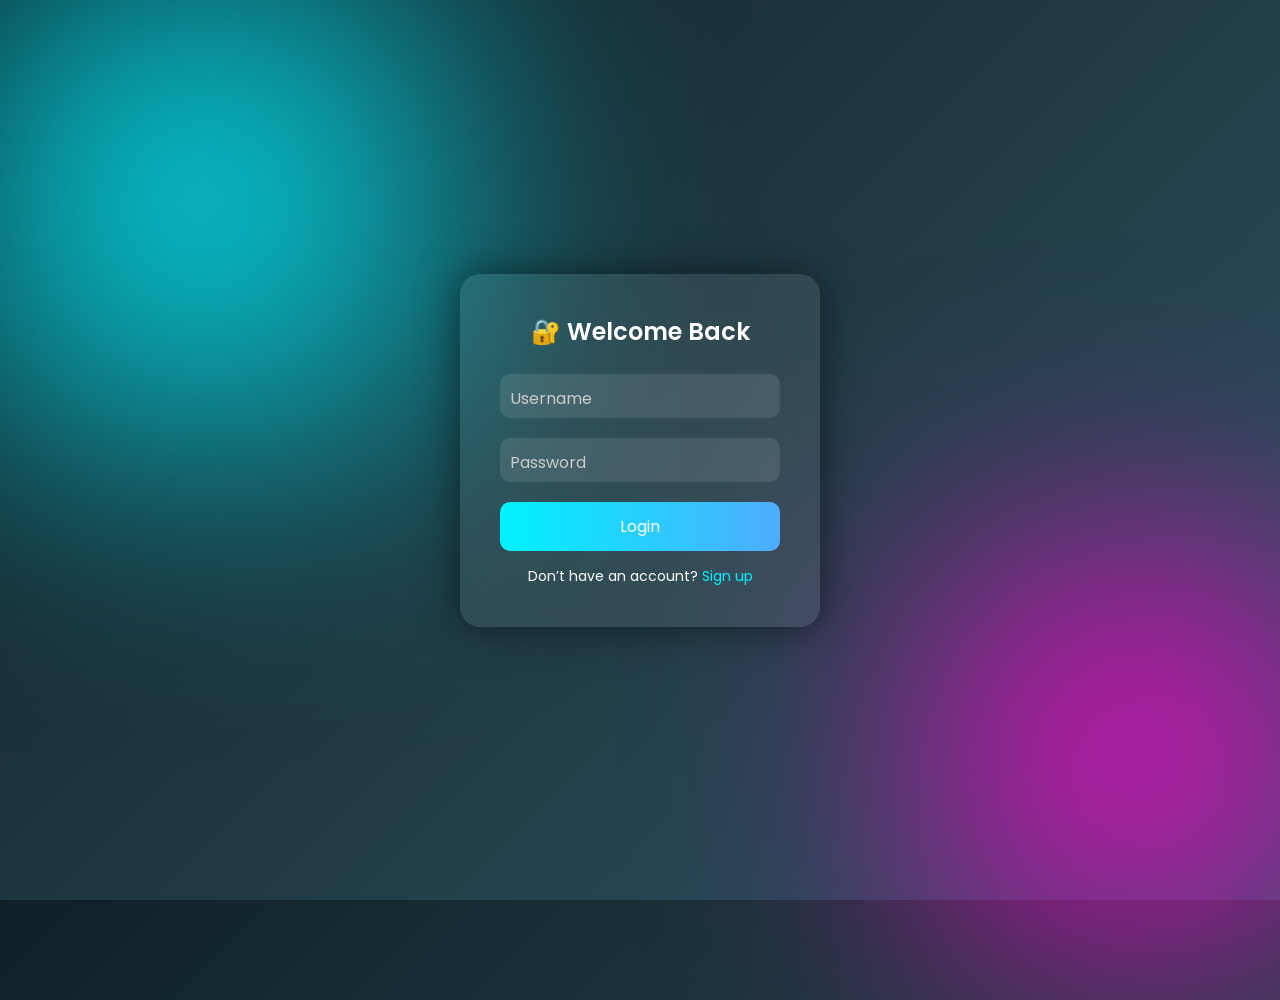
<file: templates/login.html>
<!DOCTYPE html>
<html lang="en">
<head>
<meta charset="UTF-8">
<title>Login</title>

<link href="https://fonts.googleapis.com/css2?family=Poppins:wght@300;400;600&display=swap" rel="stylesheet">

<style>
*{
    margin:0;
    padding:0;
    box-sizing:border-box;
    font-family:'Poppins',sans-serif;
}

body{
    height:100vh;
    display:flex;
    justify-content:center;
    align-items:center;
    background: linear-gradient(135deg,#0f2027,#203a43,#2c5364);
    overflow:hidden;
}

/* animated background glow */
body::before{
    content:'';
    position:absolute;
    width:600px;
    height:600px;
    background: radial-gradient(circle,#00f2fe,transparent);
    top:-100px;
    left:-100px;
    filter:blur(120px);
    animation:move 8s infinite alternate;
}

body::after{
    content:'';
    position:absolute;
    width:500px;
    height:500px;
    background: radial-gradient(circle,#ff00cc,transparent);
    bottom:-100px;
    right:-100px;
    filter:blur(120px);
    animation:move 10s infinite alternate;
}

@keyframes move{
    from{transform:translate(0,0);}
    to{transform:translate(80px,80px);}
}

.container{
    width:360px;
    padding:40px;
    border-radius:20px;
    background: rgba(255,255,255,0.08);
    backdrop-filter: blur(20px);
    box-shadow: 0 0 40px rgba(0,0,0,0.5);
    text-align:center;
    color:white;
    position:relative;
    z-index:1;
}

h2{
    margin-bottom:25px;
    font-weight:600;
}

.input-box{
    position:relative;
    margin-bottom:20px;
}

.input-box input{
    width:100%;
    padding:12px;
    border:none;
    outline:none;
    border-radius:10px;
    background: rgba(255,255,255,0.1);
    color:white;
}

.input-box label{
    position:absolute;
    left:10px;
    top:12px;
    color:#ccc;
    transition:0.3s;
    pointer-events:none;
}

.input-box input:focus + label,
.input-box input:valid + label{
    top:-8px;
    left:8px;
    font-size:12px;
    color:#00f2fe;
}

button{
    width:100%;
    padding:12px;
    border:none;
    border-radius:10px;
    background: linear-gradient(90deg,#00f2fe,#4facfe);
    color:white;
    font-size:16px;
    cursor:pointer;
    transition:0.3s;
}

button:hover{
    transform:scale(1.05);
    box-shadow:0 0 20px #00f2fe;
}

.extra{
    margin-top:15px;
    font-size:14px;
}

.extra a{
    color:#00f2fe;
    text-decoration:none;
}

.extra a:hover{
    text-decoration:underline;
}
</style>

</head>

<body>

<div class="container">
    <h2>🔐 Welcome Back</h2>

    <form method="POST">

        <div class="input-box">
            <input type="text" name="username" required>
            <label>Username</label>
        </div>

        <div class="input-box">
            <input type="password" name="password" required>
            <label>Password</label>
        </div>

        <button type="submit">Login</button>
    </form>

    <div class="extra">
        Don’t have an account? <a href="/signup">Sign up</a>
    </div>
</div>

</body>
</html>
</file>
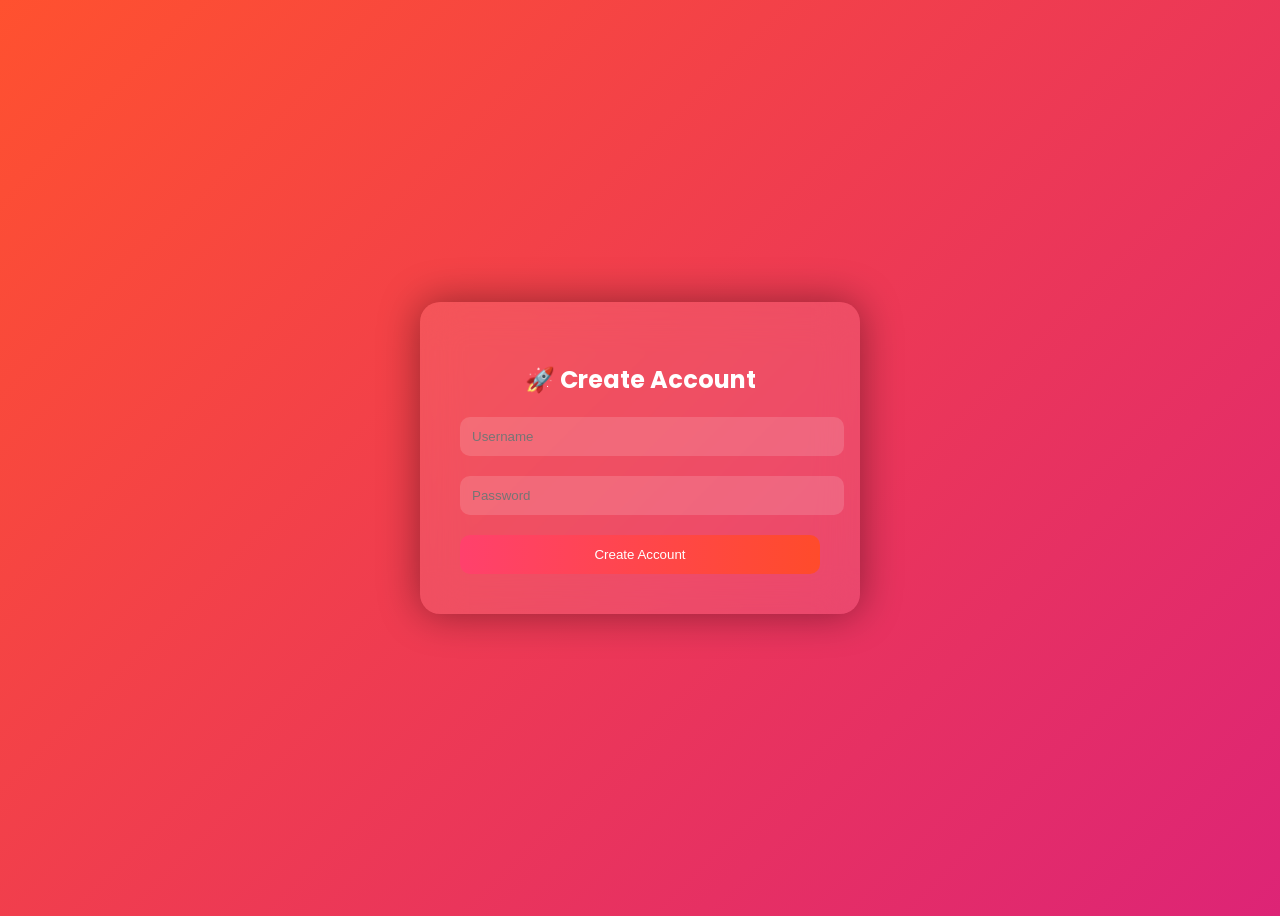
<file: templates/signup.html>
<!DOCTYPE html>
<html lang="en">
<head>
<meta charset="UTF-8">
<title>Signup</title>

<link href="https://fonts.googleapis.com/css2?family=Poppins:wght@300;400;600&display=swap" rel="stylesheet">

<style>
body{
    height:100vh;
    display:flex;
    justify-content:center;
    align-items:center;
    background: linear-gradient(135deg,#ff512f,#dd2476);
    font-family:'Poppins',sans-serif;
}

.container{
    width:360px;
    padding:40px;
    border-radius:20px;
    background: rgba(255,255,255,0.1);
    backdrop-filter: blur(20px);
    box-shadow:0 0 40px rgba(0,0,0,0.4);
    text-align:center;
    color:white;
}

.input-box{
    position:relative;
    margin-bottom:20px;
}

.input-box input{
    width:100%;
    padding:12px;
    border:none;
    border-radius:10px;
    background: rgba(255,255,255,0.15);
    color:white;
}

button{
    width:100%;
    padding:12px;
    border:none;
    border-radius:10px;
    background: linear-gradient(90deg,#ff416c,#ff4b2b);
    color:white;
    cursor:pointer;
}
</style>

</head>

<body>

<div class="container">
    <h2>🚀 Create Account</h2>

    <form method="POST">
        <div class="input-box">
            <input type="text" name="username" placeholder="Username" required>
        </div>

        <div class="input-box">
            <input type="password" name="password" placeholder="Password" required>
        </div>

        <button>Create Account</button>
    </form>
</div>

</body>
</html>
</file>
